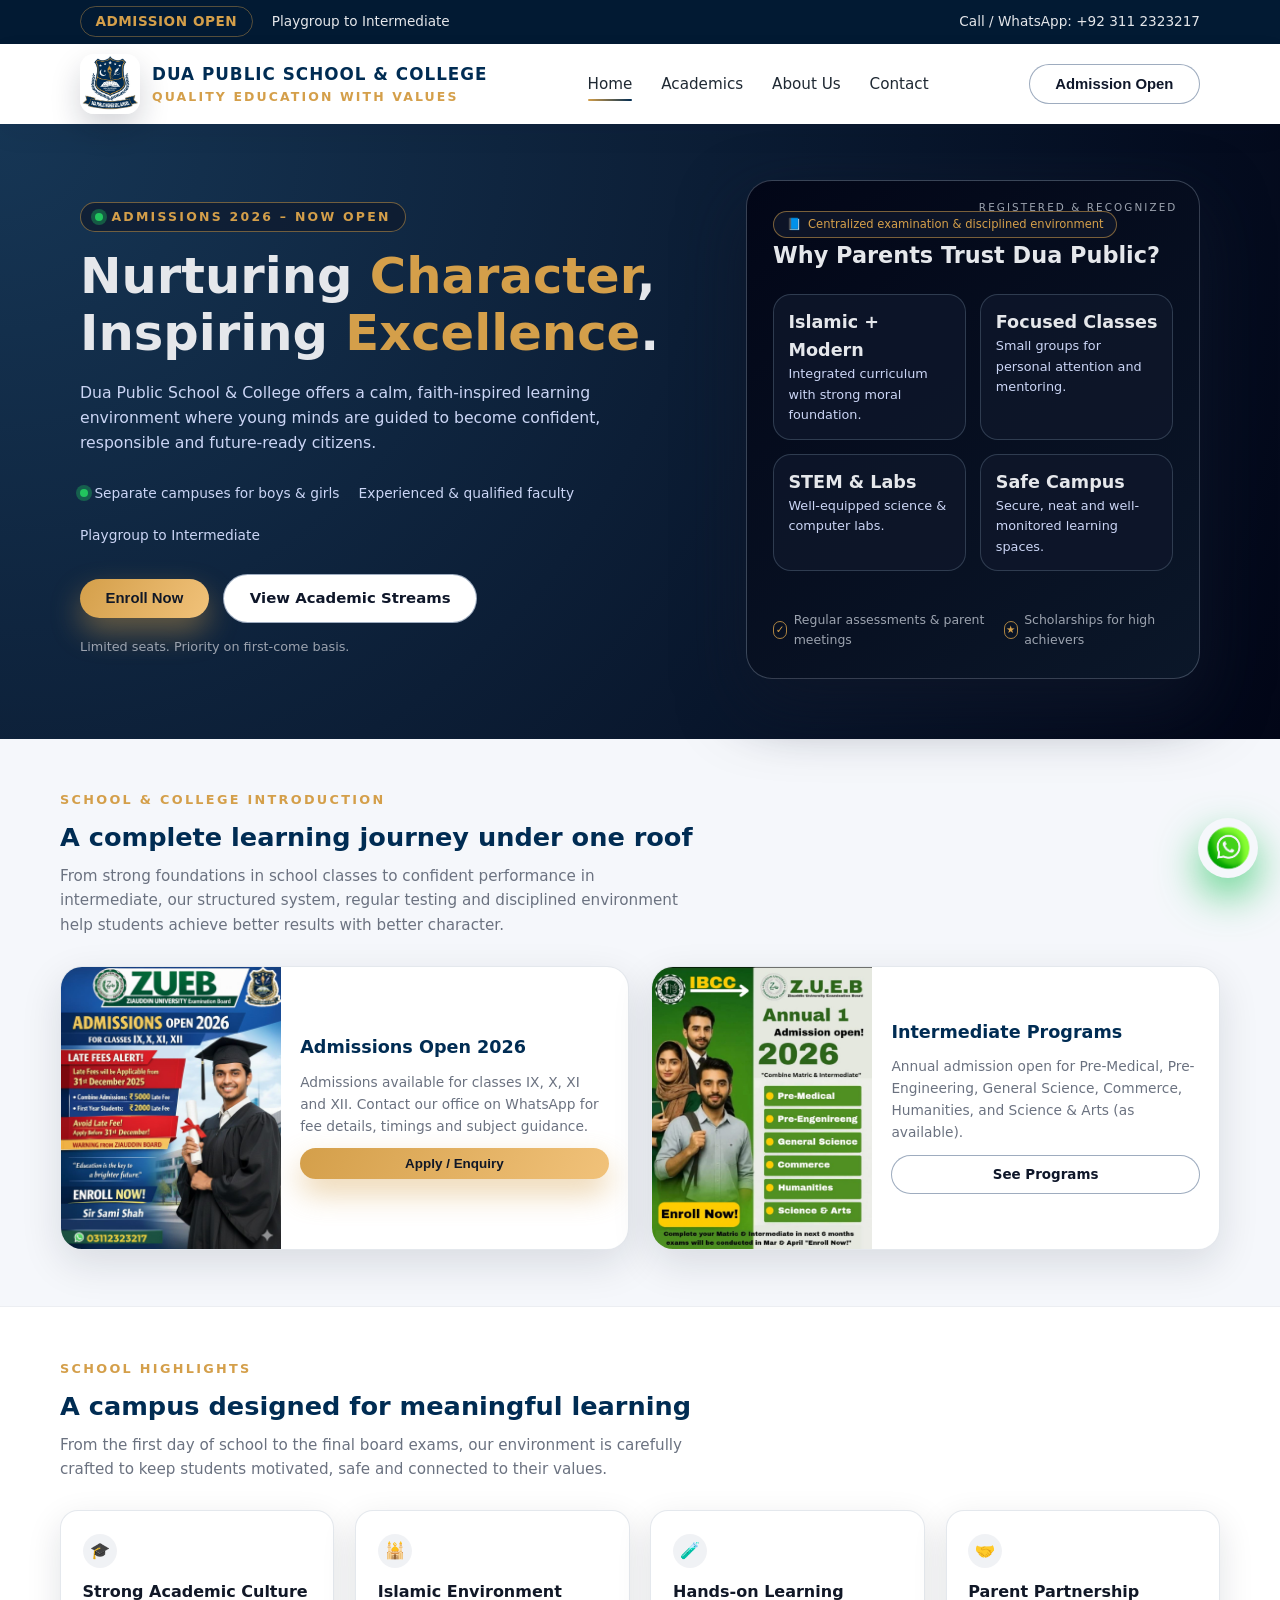
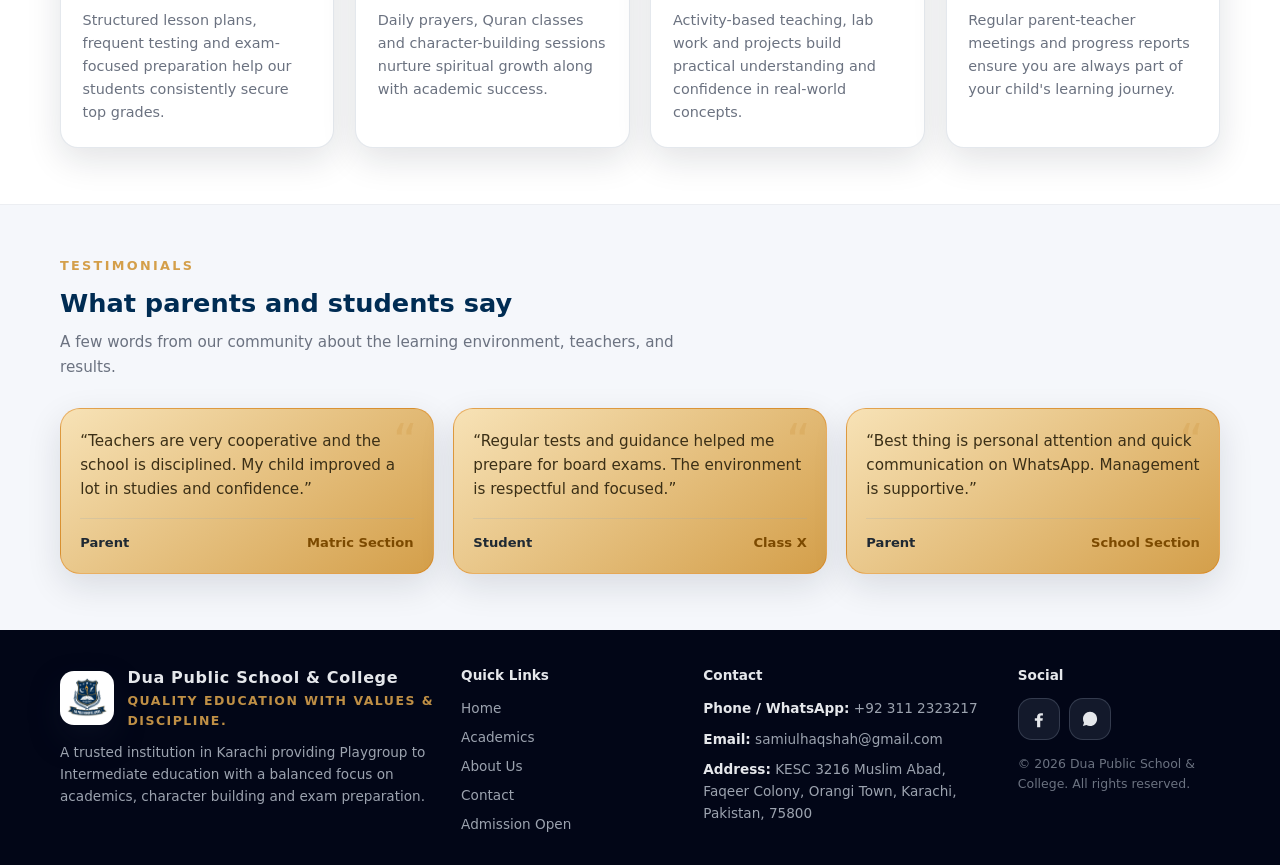
<file: index.html>
<!DOCTYPE html>
<html lang="en">
  <head>
    <meta charset="UTF-8" />
    <meta name="viewport" content="width=device-width, initial-scale=1.0" />
    <title>Dua Public School &amp; College | Home</title>
    <link rel="icon" type="image/jpeg" href="assets/logo34.jpg" />
    <link rel="stylesheet" href="styles.css" />
  </head>
  <body>
    <div class="page-wrapper">
      <header>
        <div class="top-bar">
          <div class="top-bar-inner">
            <div class="top-bar-left">
              <span class="top-pill">Admission Open</span>
              <span>Playgroup to Intermediate</span>
            </div>
            <div class="top-bar-right">
              <span>Call / WhatsApp: +92 311 2323217</span>
            </div>
          </div>
        </div>

        <nav class="navbar">
          <div class="nav-inner">
            <a href="index.html" class="brand">
              <div class="brand-logo">
                <img
                  src="assets/logo34.jpg"
                  alt="Dua Public School &amp; College Logo"
                />
              </div>
              <div class="brand-text">
                <span class="brand-title">Dua Public School &amp; College</span>
                <span class="brand-sub">Quality Education with Values</span>
              </div>
            </a>

            <div class="nav-links">
              <a href="index.html" class="active">Home</a>
              <a href="academics.html">Academics</a>
              <a href="about.html">About Us</a>
              <a href="contact.html">Contact</a>
            </div>

            <div class="nav-cta">
              <button class="btn btn-outline" data-open-admission>Admission Open</button>
              <div class="hamburger" id="nav-toggle">
                <span></span>
                <span></span>
                <span></span>
              </div>
            </div>
          </div>
        </nav>
      </header>

      <main>
        <section class="hero">
          <div class="hero-inner">
            <div>
              <div class="eyebrow-pill">
                <span class="badge-dot"></span>
                Admissions 2026 &ndash; Now Open
              </div>
              <h1 class="hero-title">
                Nurturing <span>Character</span>, Inspiring <span>Excellence</span>.
              </h1>
              <p class="hero-subtitle">
                Dua Public School &amp; College offers a calm, faith-inspired learning environment
                where young minds are guided to become confident, responsible and future-ready citizens.
              </p>
              <div class="hero-metadata">
                <span><span class="badge-dot"></span>Separate campuses for boys &amp; girls</span>
                <span>Experienced &amp; qualified faculty</span>
                <span>Playgroup to Intermediate</span>
              </div>
              <div class="hero-cta">
                <button class="btn btn-primary" data-open-admission>Enroll Now</button>
                <a class="btn btn-outline" href="academics.html">View Academic Streams</a>
                <span class="hero-note">Limited seats. Priority on first-come basis.</span>
              </div>
            </div>

            <aside class="hero-card">
              <span class="hero-card-tag">Registered &amp; Recognized</span>
              <div class="hero-card-main">
                <div>
                  <div class="hero-card-badge">
                    <span>📘</span>
                    Centralized examination &amp; disciplined environment
                  </div>
                  <h2 class="hero-card-title">Why Parents Trust Dua Public?</h2>
                </div>
                <div class="hero-card-grid">
                  <div class="pill-stat">
                    <strong>Islamic + Modern</strong>
                    Integrated curriculum with strong moral foundation.
                  </div>
                  <div class="pill-stat">
                    <strong>Focused Classes</strong>
                    Small groups for personal attention and mentoring.
                  </div>
                  <div class="pill-stat">
                    <strong>STEM &amp; Labs</strong>
                    Well-equipped science &amp; computer labs.
                  </div>
                  <div class="pill-stat">
                    <strong>Safe Campus</strong>
                    Secure, neat and well-monitored learning spaces.
                  </div>
                </div>
                <div class="hero-seal">
                  <span><span class="seal-icon">✓</span> Regular assessments &amp; parent meetings</span>
                  <span><span class="seal-icon">★</span> Scholarships for high achievers</span>
                </div>
              </div>
            </aside>
          </div>
        </section>

        <section class="section">
          <div class="section-inner">
            <div class="section-header">
              <span class="section-kicker">School &amp; College Introduction</span>
              <h2 class="section-title">A complete learning journey under one roof</h2>
              <p class="section-description">
                From strong foundations in school classes to confident performance in intermediate,
                our structured system, regular testing and disciplined environment help students
                achieve better results with better character.
              </p>
            </div>

            <div class="poster-grid">
              <article class="poster-card">
                <img src="assets/img45.jpg" alt="Admissions Open 2026 poster" />
                <div class="poster-content">
                  <h3>Admissions Open 2026</h3>
                  <p class="tagline">
                    Admissions available for classes IX, X, XI and XII. Contact our office on WhatsApp
                    for fee details, timings and subject guidance.
                  </p>
                  <button class="btn btn-primary btn-sm" data-open-admission>Apply / Enquiry</button>
                </div>
              </article>

              <article class="poster-card">
                <img src="assets/img65.jpg" alt="Intermediate admission poster" />
                <div class="poster-content">
                  <h3>Intermediate Programs</h3>
                  <p class="tagline">
                    Annual admission open for Pre-Medical, Pre-Engineering, General Science, Commerce,
                    Humanities, and Science &amp; Arts (as available).
                  </p>
                  <a class="btn btn-outline btn-sm" href="academics.html">See Programs</a>
                </div>
              </article>
            </div>
          </div>
        </section>

        <section class="section section-muted">
          <div class="section-inner">
            <div class="section-header">
              <span class="section-kicker">School Highlights</span>
              <h2 class="section-title">A campus designed for meaningful learning</h2>
              <p class="section-description">
                From the first day of school to the final board exams, our environment is carefully
                crafted to keep students motivated, safe and connected to their values.
              </p>
            </div>

            <div class="feature-grid">
              <article class="feature-card">
                <div class="feature-icon">🎓</div>
                <h3 class="feature-title">Strong Academic Culture</h3>
                <p class="feature-text">
                  Structured lesson plans, frequent testing and exam-focused preparation help our
                  students consistently secure top grades.
                </p>
              </article>
              <article class="feature-card">
                <div class="feature-icon">🕌</div>
                <h3 class="feature-title">Islamic Environment</h3>
                <p class="feature-text">
                  Daily prayers, Quran classes and character-building sessions nurture spiritual
                  growth along with academic success.
                </p>
              </article>
              <article class="feature-card">
                <div class="feature-icon">🧪</div>
                <h3 class="feature-title">Hands-on Learning</h3>
                <p class="feature-text">
                  Activity-based teaching, lab work and projects build practical understanding and
                  confidence in real-world concepts.
                </p>
              </article>
              <article class="feature-card">
                <div class="feature-icon">🤝</div>
                <h3 class="feature-title">Parent Partnership</h3>
                <p class="feature-text">
                  Regular parent-teacher meetings and progress reports ensure you are always part of
                  your child&apos;s learning journey.
                </p>
              </article>
            </div>
          </div>
        </section>

        <section class="section">
          <div class="section-inner">
            <div class="section-header">
              <span class="section-kicker">Testimonials</span>
              <h2 class="section-title">What parents and students say</h2>
              <p class="section-description">
                A few words from our community about the learning environment, teachers, and results.
              </p>
            </div>

            <div class="testimonial-grid">
              <article class="testimonial-card">
                <p class="testimonial-text">
                  “Teachers are very cooperative and the school is disciplined. My child improved a
                  lot in studies and confidence.”
                </p>
                <div class="testimonial-meta">
                  <span class="testimonial-name">Parent</span>
                  <span class="testimonial-role">Matric Section</span>
                </div>
              </article>
              <article class="testimonial-card">
                <p class="testimonial-text">
                  “Regular tests and guidance helped me prepare for board exams. The environment is
                  respectful and focused.”
                </p>
                <div class="testimonial-meta">
                  <span class="testimonial-name">Student</span>
                  <span class="testimonial-role">Class X</span>
                </div>
              </article>
              <article class="testimonial-card">
                <p class="testimonial-text">
                  “Best thing is personal attention and quick communication on WhatsApp. Management is
                  supportive.”
                </p>
                <div class="testimonial-meta">
                  <span class="testimonial-name">Parent</span>
                  <span class="testimonial-role">School Section</span>
                </div>
              </article>
            </div>
          </div>
        </section>
      </main>

      <footer class="footer">
        <div class="footer-inner footer-grid">
          <div class="footer-brand">
            <div class="footer-brand-row">
              <img class="footer-logo" src="assets/logo34.jpg" alt="Dua Public School &amp; College" />
              <div>
                <div class="footer-title">Dua Public School &amp; College</div>
                <div class="footer-tagline">Quality education with values &amp; discipline.</div>
              </div>
            </div>
            <p class="footer-desc">
              A trusted institution in Karachi providing Playgroup to Intermediate education with a
              balanced focus on academics, character building and exam preparation.
            </p>
          </div>

          <div class="footer-col">
            <div class="footer-col-title">Quick Links</div>
            <div class="footer-links">
              <a href="index.html">Home</a>
              <a href="academics.html">Academics</a>
              <a href="about.html">About Us</a>
              <a href="contact.html">Contact</a>
              <a href="#" data-open-admission>Admission Open</a>
            </div>
          </div>

          <div class="footer-col">
            <div class="footer-col-title">Contact</div>
            <div class="footer-contact">
              <div><strong>Phone / WhatsApp:</strong> +92 311 2323217</div>
              <div><strong>Email:</strong> samiulhaqshah@gmail.com</div>
              <div>
                <strong>Address:</strong> KESC 3216 Muslim Abad, Faqeer Colony, Orangi Town, Karachi,
                Pakistan, 75800
              </div>
            </div>
          </div>

          <div class="footer-col">
            <div class="footer-col-title">Social</div>
            <div class="social-row">
              <a
                class="social-icon"
                href="https://www.facebook.com/profile.php?id=61580613090994"
                target="_blank"
                rel="noopener noreferrer"
                aria-label="Facebook"
              >
                <svg viewBox="0 0 24 24" aria-hidden="true">
                  <path
                    d="M13.5 22v-8h2.7l.4-3H13.5V9.2c0-.9.2-1.5 1.5-1.5H16.7V5.1c-.3 0-1.3-.1-2.6-.1-2.6 0-4.4 1.6-4.4 4.6V11H7v3h2.7v8h3.8Z"
                  />
                </svg>
              </a>
              <button class="social-icon" type="button" id="footer-whatsapp" aria-label="WhatsApp">
                <svg viewBox="0 0 24 24" aria-hidden="true">
                  <path
                    d="M20.5 11.9c0 4.7-3.8 8.5-8.5 8.5-1.5 0-3-.4-4.3-1.1L3.5 20.5l1.3-4.1c-.8-1.3-1.2-2.8-1.2-4.4C3.6 7.2 7.4 3.4 12 3.4c4.7 0 8.5 3.8 8.5 8.5Zm-4.9 4.2c-.2.5-1.2 1-1.7 1.1-.5.1-1.1.1-1.8-.1-.4-.1-.9-.3-1.5-.6-2.7-1.2-4.4-4.1-4.5-4.3-.1-.2-1.1-1.5-1.1-2.9 0-1.4.7-2.1 1-2.4.2-.3.5-.3.7-.3h.5c.2 0 .4-.1.6.4.2.5.7 1.8.7 1.9.1.1.1.3 0 .5-.1.2-.2.3-.3.5-.2.2-.3.3-.5.5-.1.1-.3.3-.1.6.2.3.8 1.3 1.8 2.1 1.2 1 2.2 1.3 2.5 1.5.3.1.5.1.7-.1.2-.2.8-.9 1-1.2.2-.3.4-.2.6-.1.2.1 1.4.7 1.6.8.2.1.4.2.4.4 0 .2 0 .6-.2 1Z"
                  />
                </svg>
              </button>
            </div>
            <div class="footer-small">
              © <span id="year"></span> Dua Public School &amp; College. All rights reserved.
            </div>
          </div>
        </div>
      </footer>

      <div class="whatsapp-float">
        <button class="whatsapp-btn" id="whatsapp-float-btn" aria-label="Chat on WhatsApp">
          <img src="assets/walogo1.png" alt="WhatsApp chat" />
        </button>
      </div>

      <div class="modal-backdrop" id="admission-modal" aria-hidden="true">
        <div class="modal" role="dialog" aria-modal="true">
          <div class="modal-header">
            <div>
              <h2 class="modal-title">Admission Form</h2>
              <p class="modal-sub">
                Share your details and our admission team will reach out to you on WhatsApp.
              </p>
            </div>
            <button class="modal-close" type="button" data-close-admission aria-label="Close form">
              ×
            </button>
          </div>
          <div class="modal-body">
            <form id="admission-form">
              <div class="form-grid">
                <div class="form-row">
                  <label for="studentName">Student Name</label>
                  <input type="text" id="studentName" name="studentName" required />
                </div>
                <div class="form-row">
                  <label for="fatherName">Father / Guardian Name</label>
                  <input type="text" id="fatherName" name="fatherName" required />
                </div>
                <div class="form-row">
                  <label for="classLevel">Applying For</label>
                  <select id="classLevel" name="classLevel" required>
                    <option value="">Select class / grade</option>
                    <option>Playgroup / Montessori</option>
                    <option>Primary (I &ndash; V)</option>
                    <option>Middle (VI &ndash; VIII)</option>
                    <option>Matric (IX &ndash; X)</option>
                    <option>Intermediate &ndash; F.Sc (Pre-Medical)</option>
                    <option>Intermediate &ndash; F.Sc (Pre-Engineering)</option>
                    <option>Intermediate &ndash; ICS</option>
                    <option>Intermediate &ndash; I.Com</option>
                  </select>
                </div>
                <div class="form-row">
                  <label for="phone">Contact Number (WhatsApp)</label>
                  <input type="tel" id="phone" name="phone" required />
                </div>
                <div class="form-row">
                  <label for="email">Email (optional)</label>
                  <input type="email" id="email" name="email" />
                </div>
                <div class="form-row">
                  <label for="previousSchool">Previous School / College</label>
                  <input type="text" id="previousSchool" name="previousSchool" />
                </div>
                <div class="form-row full">
                  <label for="message">Additional Details</label>
                  <textarea
                    id="message"
                    name="message"
                    placeholder="Mention previous results, board, or any specific questions you have."
                  ></textarea>
                  <p class="helper-text">
                    On submit, your details are shared to our official WhatsApp number
                    (+92&nbsp;311&nbsp;2323217) for quick follow up.
                  </p>
                </div>
              </div>
              <div class="modal-footer">
                <div class="status-pill">
                  <span class="status-dot"></span>
                  Secure WhatsApp enquiry &mdash; no fee to submit.
                </div>
                <button class="btn btn-primary btn-sm" type="submit">Submit via WhatsApp</button>
              </div>
            </form>
          </div>
        </div>
      </div>
    </div>

    <script>
      document.getElementById("year").textContent = new Date().getFullYear();
    </script>
    <script src="script.js"></script>
  </body>
</html>
</file>
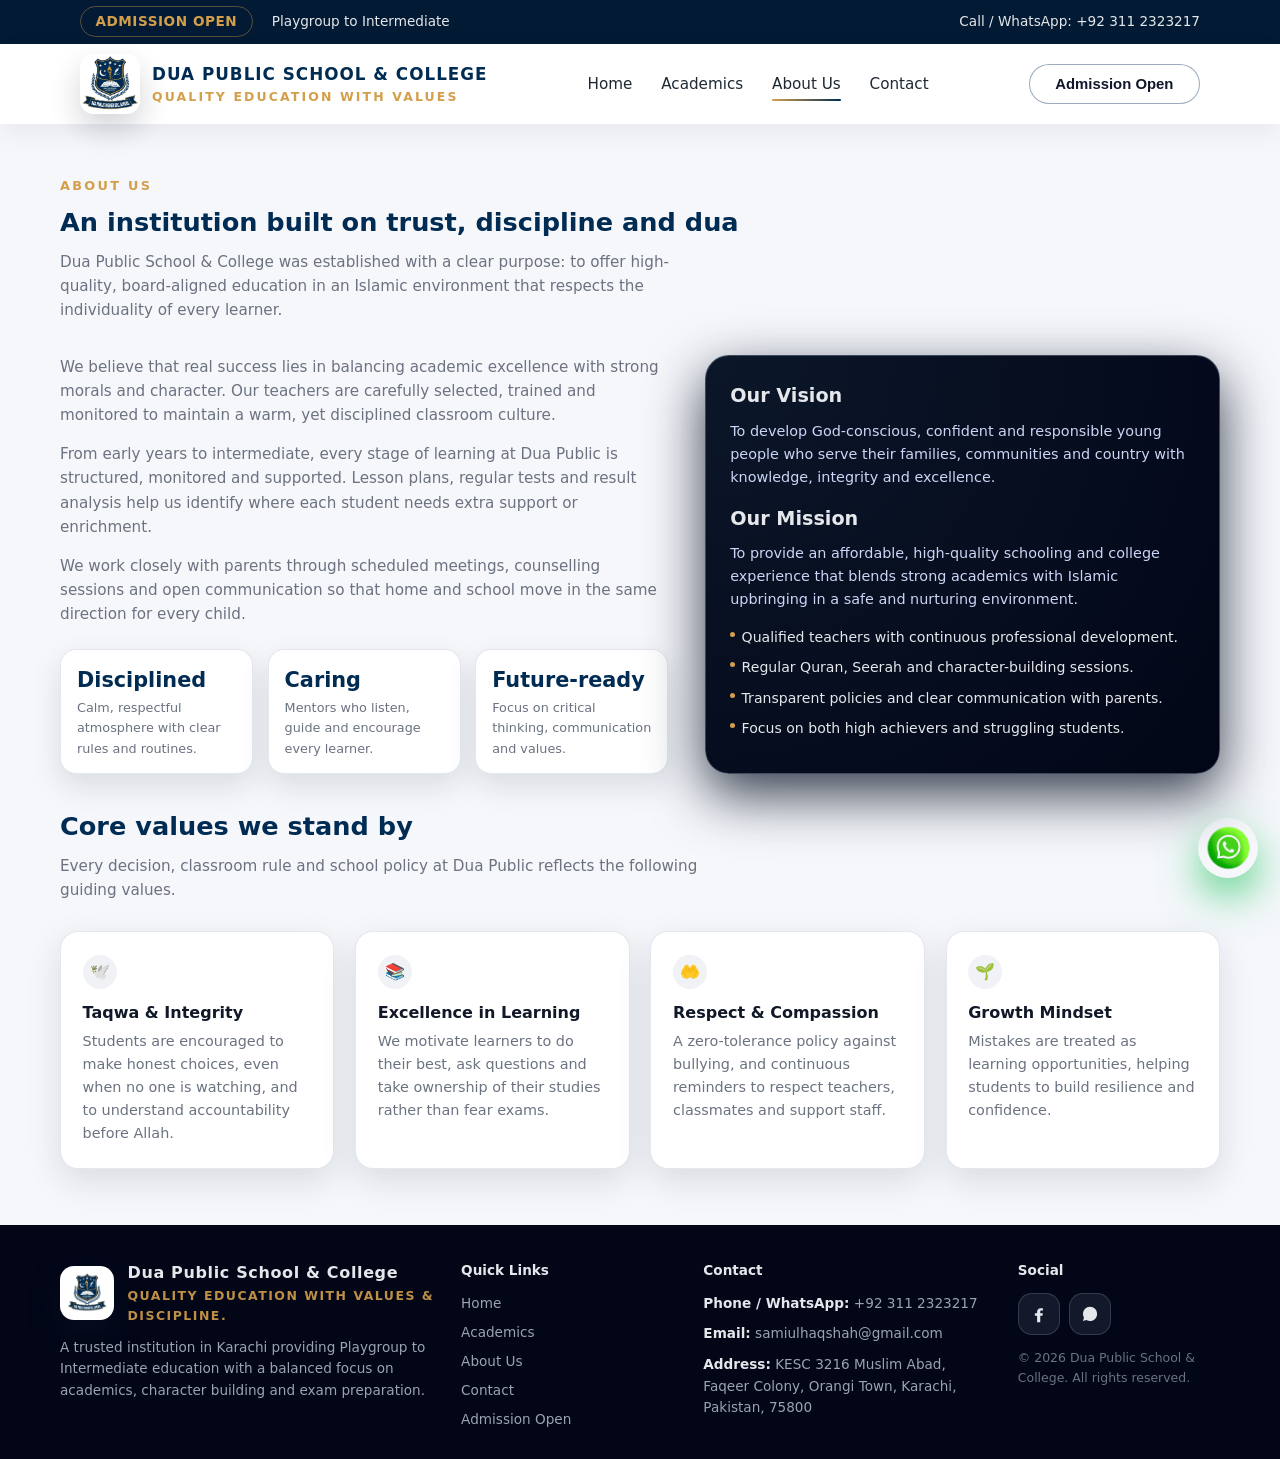
<file: about.html>
<!DOCTYPE html>
<html lang="en">
  <head>
    <meta charset="UTF-8" />
    <meta name="viewport" content="width=device-width, initial-scale=1.0" />
    <title>Dua Public School &amp; College | About Us</title>
    <link rel="icon" type="image/jpeg" href="assets/logo34.jpg" />
    <link rel="stylesheet" href="styles.css" />
  </head>
  <body>
    <div class="page-wrapper">
      <header>
        <div class="top-bar">
          <div class="top-bar-inner">
            <div class="top-bar-left">
              <span class="top-pill">Admission Open</span>
              <span>Playgroup to Intermediate</span>
            </div>
            <div class="top-bar-right">
              <span>Call / WhatsApp: +92 311 2323217</span>
            </div>
          </div>
        </div>

        <nav class="navbar">
          <div class="nav-inner">
            <a href="index.html" class="brand">
              <div class="brand-logo">
                <img
                  src="assets/logo34.jpg"
                  alt="Dua Public School &amp; College Logo"
                />
              </div>
              <div class="brand-text">
                <span class="brand-title">Dua Public School &amp; College</span>
                <span class="brand-sub">Quality Education with Values</span>
              </div>
            </a>

            <div class="nav-links">
              <a href="index.html">Home</a>
              <a href="academics.html">Academics</a>
              <a href="about.html" class="active">About Us</a>
              <a href="contact.html">Contact</a>
            </div>

            <div class="nav-cta">
              <button class="btn btn-outline" data-open-admission>Admission Open</button>
              <div class="hamburger" id="nav-toggle">
                <span></span>
                <span></span>
                <span></span>
              </div>
            </div>
          </div>
        </nav>
      </header>

      <main>
        <section class="section">
          <div class="section-inner">
            <div class="section-header">
              <span class="section-kicker">About Us</span>
              <h1 class="section-title">An institution built on trust, discipline and dua</h1>
              <p class="section-description">
                Dua Public School &amp; College was established with a clear purpose: to offer
                high-quality, board-aligned education in an Islamic environment that respects the
                individuality of every learner.
              </p>
            </div>

            <div class="two-column mt-lg">
              <div>
                <div class="prose">
                  <p>
                    We believe that real success lies in balancing academic excellence with strong
                    morals and character. Our teachers are carefully selected, trained and monitored
                    to maintain a warm, yet disciplined classroom culture.
                  </p>
                  <p>
                    From early years to intermediate, every stage of learning at Dua Public is
                    structured, monitored and supported. Lesson plans, regular tests and result
                    analysis help us identify where each student needs extra support or enrichment.
                  </p>
                  <p>
                    We work closely with parents through scheduled meetings, counselling sessions and
                    open communication so that home and school move in the same direction for every
                    child.
                  </p>
                </div>

                <div class="stat-row">
                  <div class="mini-stat">
                    <strong>Disciplined</strong>
                    Calm, respectful atmosphere with clear rules and routines.
                  </div>
                  <div class="mini-stat">
                    <strong>Caring</strong>
                    Mentors who listen, guide and encourage every learner.
                  </div>
                  <div class="mini-stat">
                    <strong>Future-ready</strong>
                    Focus on critical thinking, communication and values.
                  </div>
                </div>
              </div>

              <aside class="about-card">
                <h3>Our Vision</h3>
                <p>
                  To develop God-conscious, confident and responsible young people who serve their
                  families, communities and country with knowledge, integrity and excellence.
                </p>
                <h3>Our Mission</h3>
                <p>
                  To provide an affordable, high-quality schooling and college experience that blends
                  strong academics with Islamic upbringing in a safe and nurturing environment.
                </p>
                <ul class="about-points">
                  <li>
                    <span class="about-bullet"></span>
                    <span>Qualified teachers with continuous professional development.</span>
                  </li>
                  <li>
                    <span class="about-bullet"></span>
                    <span>Regular Quran, Seerah and character-building sessions.</span>
                  </li>
                  <li>
                    <span class="about-bullet"></span>
                    <span>Transparent policies and clear communication with parents.</span>
                  </li>
                  <li>
                    <span class="about-bullet"></span>
                    <span>Focus on both high achievers and struggling students.</span>
                  </li>
                </ul>
              </aside>
            </div>

            <div class="section-header mt-lg">
              <h2 class="section-title">Core values we stand by</h2>
              <p class="section-description">
                Every decision, classroom rule and school policy at Dua Public reflects the following
                guiding values.
              </p>
            </div>

            <div class="feature-grid">
              <article class="feature-card">
                <div class="feature-icon">🕊️</div>
                <h3 class="feature-title">Taqwa &amp; Integrity</h3>
                <p class="feature-text">
                  Students are encouraged to make honest choices, even when no one is watching, and to
                  understand accountability before Allah.
                </p>
              </article>
              <article class="feature-card">
                <div class="feature-icon">📚</div>
                <h3 class="feature-title">Excellence in Learning</h3>
                <p class="feature-text">
                  We motivate learners to do their best, ask questions and take ownership of their
                  studies rather than fear exams.
                </p>
              </article>
              <article class="feature-card">
                <div class="feature-icon">🤲</div>
                <h3 class="feature-title">Respect &amp; Compassion</h3>
                <p class="feature-text">
                  A zero-tolerance policy against bullying, and continuous reminders to respect
                  teachers, classmates and support staff.
                </p>
              </article>
              <article class="feature-card">
                <div class="feature-icon">🌱</div>
                <h3 class="feature-title">Growth Mindset</h3>
                <p class="feature-text">
                  Mistakes are treated as learning opportunities, helping students to build resilience
                  and confidence.
                </p>
              </article>
            </div>
          </div>
        </section>
      </main>

      <footer class="footer">
        <div class="footer-inner footer-grid">
          <div class="footer-brand">
            <div class="footer-brand-row">
              <img class="footer-logo" src="assets/logo34.jpg" alt="Dua Public School &amp; College" />
              <div>
                <div class="footer-title">Dua Public School &amp; College</div>
                <div class="footer-tagline">Quality education with values &amp; discipline.</div>
              </div>
            </div>
            <p class="footer-desc">
              A trusted institution in Karachi providing Playgroup to Intermediate education with a
              balanced focus on academics, character building and exam preparation.
            </p>
          </div>

          <div class="footer-col">
            <div class="footer-col-title">Quick Links</div>
            <div class="footer-links">
              <a href="index.html">Home</a>
              <a href="academics.html">Academics</a>
              <a href="about.html">About Us</a>
              <a href="contact.html">Contact</a>
              <a href="#" data-open-admission>Admission Open</a>
            </div>
          </div>

          <div class="footer-col">
            <div class="footer-col-title">Contact</div>
            <div class="footer-contact">
              <div><strong>Phone / WhatsApp:</strong> +92 311 2323217</div>
              <div><strong>Email:</strong> samiulhaqshah@gmail.com</div>
              <div>
                <strong>Address:</strong> KESC 3216 Muslim Abad, Faqeer Colony, Orangi Town, Karachi,
                Pakistan, 75800
              </div>
            </div>
          </div>

          <div class="footer-col">
            <div class="footer-col-title">Social</div>
            <div class="social-row">
              <a
                class="social-icon"
                href="https://www.facebook.com/profile.php?id=61580613090994"
                target="_blank"
                rel="noopener noreferrer"
                aria-label="Facebook"
              >
                <svg viewBox="0 0 24 24" aria-hidden="true">
                  <path
                    d="M13.5 22v-8h2.7l.4-3H13.5V9.2c0-.9.2-1.5 1.5-1.5H16.7V5.1c-.3 0-1.3-.1-2.6-.1-2.6 0-4.4 1.6-4.4 4.6V11H7v3h2.7v8h3.8Z"
                  />
                </svg>
              </a>
              <button class="social-icon" type="button" id="footer-whatsapp" aria-label="WhatsApp">
                <svg viewBox="0 0 24 24" aria-hidden="true">
                  <path
                    d="M20.5 11.9c0 4.7-3.8 8.5-8.5 8.5-1.5 0-3-.4-4.3-1.1L3.5 20.5l1.3-4.1c-.8-1.3-1.2-2.8-1.2-4.4C3.6 7.2 7.4 3.4 12 3.4c4.7 0 8.5 3.8 8.5 8.5Zm-4.9 4.2c-.2.5-1.2 1-1.7 1.1-.5.1-1.1.1-1.8-.1-.4-.1-.9-.3-1.5-.6-2.7-1.2-4.4-4.1-4.5-4.3-.1-.2-1.1-1.5-1.1-2.9 0-1.4.7-2.1 1-2.4.2-.3.5-.3.7-.3h.5c.2 0 .4-.1.6.4.2.5.7 1.8.7 1.9.1.1.1.3 0 .5-.1.2-.2.3-.3.5-.2.2-.3.3-.5.5-.1.1-.3.3-.1.6.2.3.8 1.3 1.8 2.1 1.2 1 2.2 1.3 2.5 1.5.3.1.5.1.7-.1.2-.2.8-.9 1-1.2.2-.3.4-.2.6-.1.2.1 1.4.7 1.6.8.2.1.4.2.4.4 0 .2 0 .6-.2 1Z"
                  />
                </svg>
              </button>
            </div>
            <div class="footer-small">
              © <span id="year"></span> Dua Public School &amp; College. All rights reserved.
            </div>
          </div>
        </div>
      </footer>

      <div class="whatsapp-float">
        <button class="whatsapp-btn" id="whatsapp-float-btn" aria-label="Chat on WhatsApp">
          <img src="assets/walogo1.png" alt="WhatsApp chat" />
        </button>
      </div>

      <div class="modal-backdrop" id="admission-modal" aria-hidden="true">
        <div class="modal" role="dialog" aria-modal="true">
          <div class="modal-header">
            <div>
              <h2 class="modal-title">Admission Form</h2>
              <p class="modal-sub">
                Share your details and our admission team will reach out to you on WhatsApp.
              </p>
            </div>
            <button class="modal-close" type="button" data-close-admission aria-label="Close form">
              ×
            </button>
          </div>
          <div class="modal-body">
            <form id="admission-form">
              <div class="form-grid">
                <div class="form-row">
                  <label for="studentName">Student Name</label>
                  <input type="text" id="studentName" name="studentName" required />
                </div>
                <div class="form-row">
                  <label for="fatherName">Father / Guardian Name</label>
                  <input type="text" id="fatherName" name="fatherName" required />
                </div>
                <div class="form-row">
                  <label for="classLevel">Applying For</label>
                  <select id="classLevel" name="classLevel" required>
                    <option value="">Select class / grade</option>
                    <option>Playgroup / Montessori</option>
                    <option>Primary (I &ndash; V)</option>
                    <option>Middle (VI &ndash; VIII)</option>
                    <option>Matric (IX &ndash; X)</option>
                    <option>Intermediate &ndash; F.Sc (Pre-Medical)</option>
                    <option>Intermediate &ndash; F.Sc (Pre-Engineering)</option>
                    <option>Intermediate &ndash; ICS</option>
                    <option>Intermediate &ndash; I.Com</option>
                  </select>
                </div>
                <div class="form-row">
                  <label for="phone">Contact Number (WhatsApp)</label>
                  <input type="tel" id="phone" name="phone" required />
                </div>
                <div class="form-row">
                  <label for="email">Email (optional)</label>
                  <input type="email" id="email" name="email" />
                </div>
                <div class="form-row">
                  <label for="previousSchool">Previous School / College</label>
                  <input type="text" id="previousSchool" name="previousSchool" />
                </div>
                <div class="form-row full">
                  <label for="message">Additional Details</label>
                  <textarea
                    id="message"
                    name="message"
                    placeholder="Mention previous results, board, or any specific questions you have."
                  ></textarea>
                  <p class="helper-text">
                    On submit, your details are shared to our official WhatsApp number
                    (+92&nbsp;311&nbsp;2323217) for quick follow up.
                  </p>
                </div>
              </div>
              <div class="modal-footer">
                <div class="status-pill">
                  <span class="status-dot"></span>
                  Secure WhatsApp enquiry &mdash; no fee to submit.
                </div>
                <button class="btn btn-primary btn-sm" type="submit">Submit via WhatsApp</button>
              </div>
            </form>
          </div>
        </div>
      </div>
    </div>

    <script>
      document.getElementById("year").textContent = new Date().getFullYear();
    </script>
    <script src="script.js"></script>
  </body>
</html>
</file>
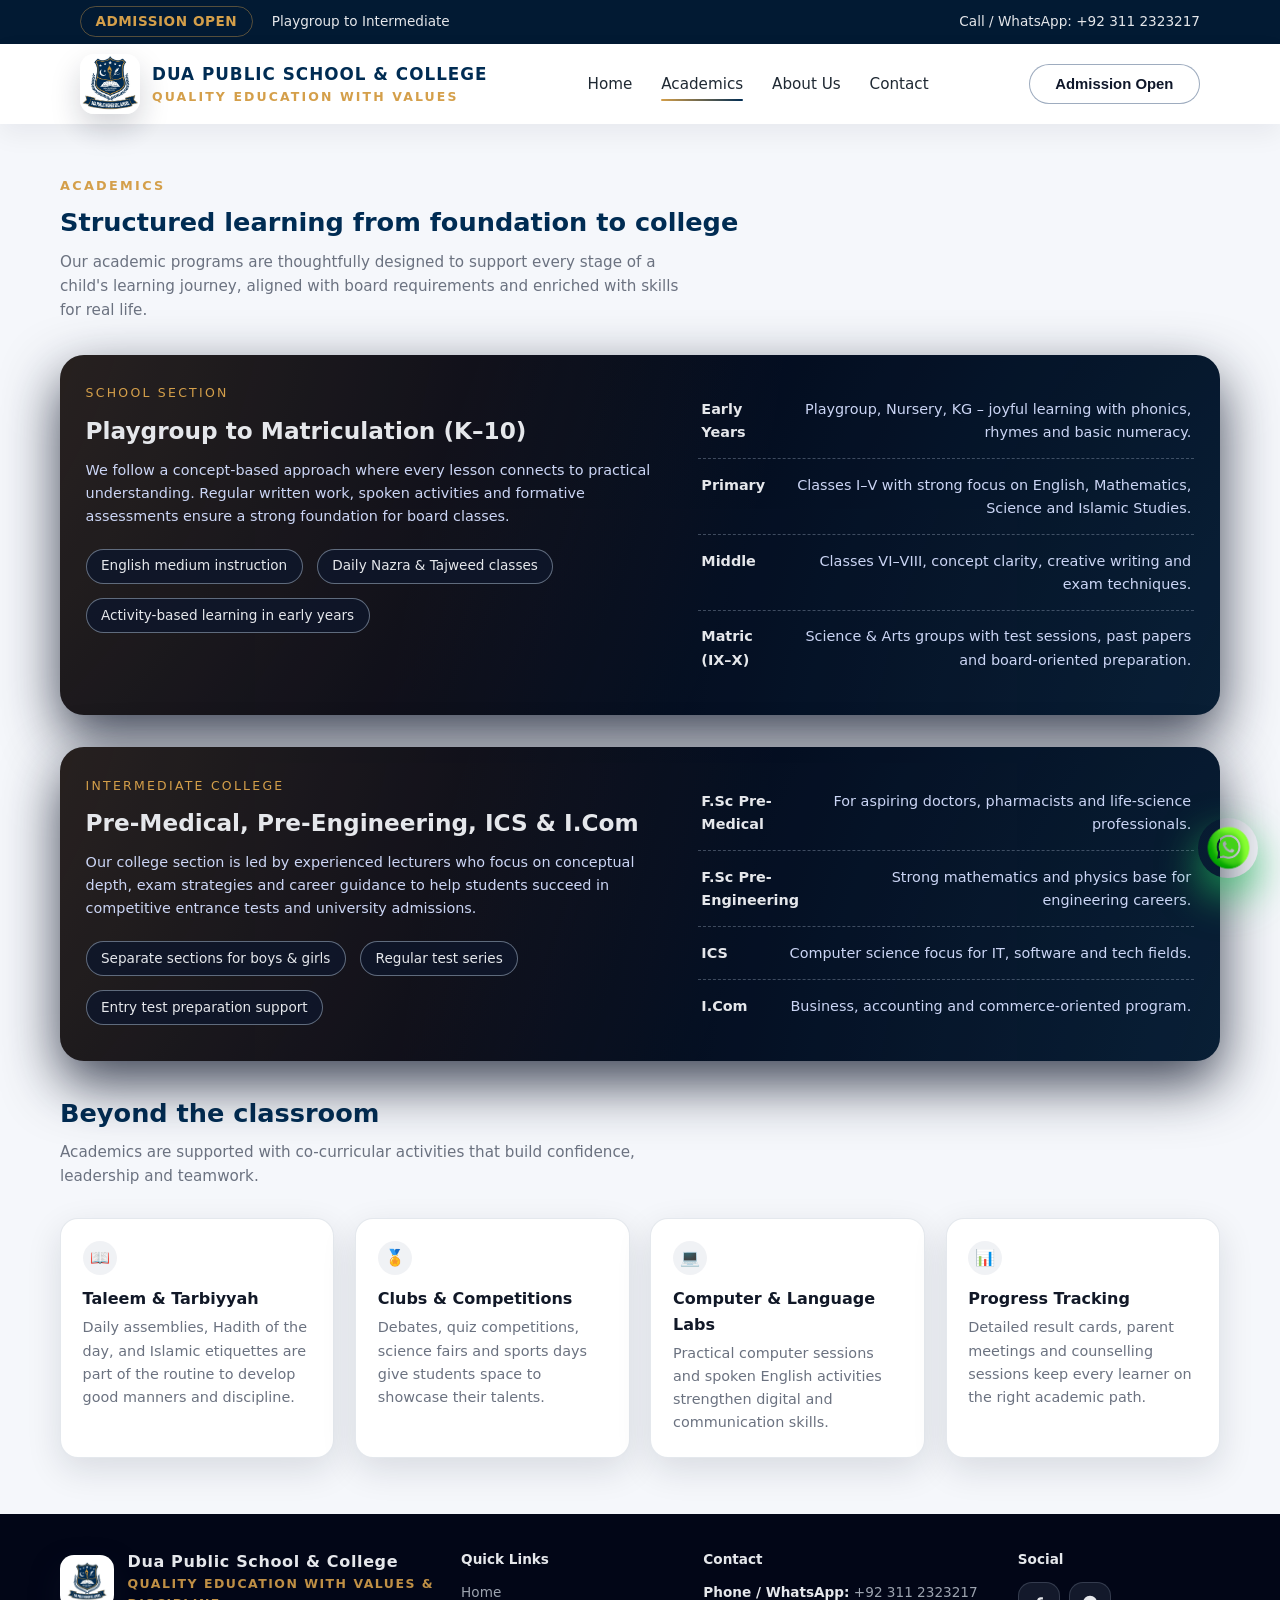
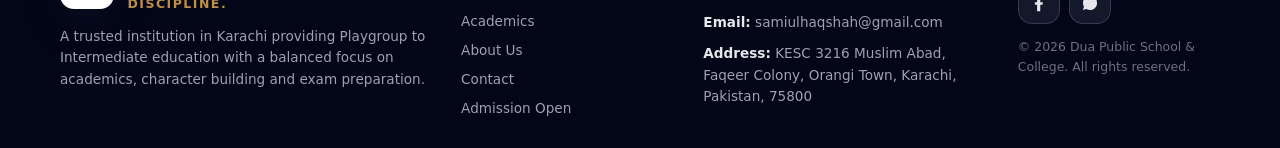
<file: academics.html>
<!DOCTYPE html>
<html lang="en">
  <head>
    <meta charset="UTF-8" />
    <meta name="viewport" content="width=device-width, initial-scale=1.0" />
    <title>Dua Public School &amp; College | Academics</title>
    <link rel="icon" type="image/jpeg" href="assets/logo34.jpg" />
    <link rel="stylesheet" href="styles.css" />
  </head>
  <body>
    <div class="page-wrapper">
      <header>
        <div class="top-bar">
          <div class="top-bar-inner">
            <div class="top-bar-left">
              <span class="top-pill">Admission Open</span>
              <span>Playgroup to Intermediate</span>
            </div>
            <div class="top-bar-right">
              <span>Call / WhatsApp: +92 311 2323217</span>
            </div>
          </div>
        </div>

        <nav class="navbar">
          <div class="nav-inner">
            <a href="index.html" class="brand">
              <div class="brand-logo">
                <img
                  src="assets/logo34.jpg"
                  alt="Dua Public School &amp; College Logo"
                />
              </div>
              <div class="brand-text">
                <span class="brand-title">Dua Public School &amp; College</span>
                <span class="brand-sub">Quality Education with Values</span>
              </div>
            </a>

            <div class="nav-links">
              <a href="index.html">Home</a>
              <a href="academics.html" class="active">Academics</a>
              <a href="about.html">About Us</a>
              <a href="contact.html">Contact</a>
            </div>

            <div class="nav-cta">
              <button class="btn btn-outline" data-open-admission>Admission Open</button>
              <div class="hamburger" id="nav-toggle">
                <span></span>
                <span></span>
                <span></span>
              </div>
            </div>
          </div>
        </nav>
      </header>

      <main>
        <section class="section">
          <div class="section-inner">
            <div class="section-header">
              <span class="section-kicker">Academics</span>
              <h1 class="section-title">Structured learning from foundation to college</h1>
              <p class="section-description">
                Our academic programs are thoughtfully designed to support every stage of a child&apos;s
                learning journey, aligned with board requirements and enriched with skills for real
                life.
              </p>
            </div>

            <div class="striped-card mt-lg">
              <div class="striped-card-inner">
                <div>
                  <div class="striped-pill">School Section</div>
                  <h2 class="striped-title">Playgroup to Matriculation (K&ndash;10)</h2>
                  <p class="striped-text">
                    We follow a concept-based approach where every lesson connects to practical
                    understanding. Regular written work, spoken activities and formative assessments
                    ensure a strong foundation for board classes.
                  </p>
                  <div class="striped-meta">
                    <span class="striped-badge">English medium instruction</span>
                    <span class="striped-badge">Daily Nazra &amp; Tajweed classes</span>
                    <span class="striped-badge">Activity-based learning in early years</span>
                  </div>
                </div>
                <div>
                  <ul class="academic-list">
                    <li class="academic-item">
                      <span class="academic-label">Early Years</span>
                      <span class="academic-detail">Playgroup, Nursery, KG &ndash; joyful learning with phonics, rhymes and basic numeracy.</span>
                    </li>
                    <li class="academic-item">
                      <span class="academic-label">Primary</span>
                      <span class="academic-detail">Classes I&ndash;V with strong focus on English, Mathematics, Science and Islamic Studies.</span>
                    </li>
                    <li class="academic-item">
                      <span class="academic-label">Middle</span>
                      <span class="academic-detail">Classes VI&ndash;VIII, concept clarity, creative writing and exam techniques.</span>
                    </li>
                    <li class="academic-item">
                      <span class="academic-label">Matric (IX&ndash;X)</span>
                      <span class="academic-detail">Science &amp; Arts groups with test sessions, past papers and board-oriented preparation.</span>
                    </li>
                  </ul>
                </div>
              </div>
            </div>

            <div class="striped-card mt-lg">
              <div class="striped-card-inner">
                <div>
                  <div class="striped-pill">Intermediate College</div>
                  <h2 class="striped-title">Pre-Medical, Pre-Engineering, ICS &amp; I.Com</h2>
                  <p class="striped-text">
                    Our college section is led by experienced lecturers who focus on conceptual depth,
                    exam strategies and career guidance to help students succeed in competitive
                    entrance tests and university admissions.
                  </p>
                  <div class="striped-meta">
                    <span class="striped-badge">Separate sections for boys &amp; girls</span>
                    <span class="striped-badge">Regular test series</span>
                    <span class="striped-badge">Entry test preparation support</span>
                  </div>
                </div>
                <div>
                  <ul class="academic-list">
                    <li class="academic-item">
                      <span class="academic-label">F.Sc Pre-Medical</span>
                      <span class="academic-detail">For aspiring doctors, pharmacists and life-science professionals.</span>
                    </li>
                    <li class="academic-item">
                      <span class="academic-label">F.Sc Pre-Engineering</span>
                      <span class="academic-detail">Strong mathematics and physics base for engineering careers.</span>
                    </li>
                    <li class="academic-item">
                      <span class="academic-label">ICS</span>
                      <span class="academic-detail">Computer science focus for IT, software and tech fields.</span>
                    </li>
                    <li class="academic-item">
                      <span class="academic-label">I.Com</span>
                      <span class="academic-detail">Business, accounting and commerce-oriented program.</span>
                    </li>
                  </ul>
                </div>
              </div>
            </div>

            <div class="section-header mt-lg">
              <h2 class="section-title">Beyond the classroom</h2>
              <p class="section-description">
                Academics are supported with co-curricular activities that build confidence,
                leadership and teamwork.
              </p>
            </div>

            <div class="feature-grid">
              <article class="feature-card">
                <div class="feature-icon">📖</div>
                <h3 class="feature-title">Taleem &amp; Tarbiyyah</h3>
                <p class="feature-text">
                  Daily assemblies, Hadith of the day, and Islamic etiquettes are part of the routine
                  to develop good manners and discipline.
                </p>
              </article>
              <article class="feature-card">
                <div class="feature-icon">🏅</div>
                <h3 class="feature-title">Clubs &amp; Competitions</h3>
                <p class="feature-text">
                  Debates, quiz competitions, science fairs and sports days give students space to
                  showcase their talents.
                </p>
              </article>
              <article class="feature-card">
                <div class="feature-icon">💻</div>
                <h3 class="feature-title">Computer &amp; Language Labs</h3>
                <p class="feature-text">
                  Practical computer sessions and spoken English activities strengthen digital and
                  communication skills.
                </p>
              </article>
              <article class="feature-card">
                <div class="feature-icon">📊</div>
                <h3 class="feature-title">Progress Tracking</h3>
                <p class="feature-text">
                  Detailed result cards, parent meetings and counselling sessions keep every learner on
                  the right academic path.
                </p>
              </article>
            </div>
          </div>
        </section>
      </main>

      <footer class="footer">
        <div class="footer-inner footer-grid">
          <div class="footer-brand">
            <div class="footer-brand-row">
              <img class="footer-logo" src="assets/logo34.jpg" alt="Dua Public School &amp; College" />
              <div>
                <div class="footer-title">Dua Public School &amp; College</div>
                <div class="footer-tagline">Quality education with values &amp; discipline.</div>
              </div>
            </div>
            <p class="footer-desc">
              A trusted institution in Karachi providing Playgroup to Intermediate education with a
              balanced focus on academics, character building and exam preparation.
            </p>
          </div>

          <div class="footer-col">
            <div class="footer-col-title">Quick Links</div>
            <div class="footer-links">
              <a href="index.html">Home</a>
              <a href="academics.html">Academics</a>
              <a href="about.html">About Us</a>
              <a href="contact.html">Contact</a>
              <a href="#" data-open-admission>Admission Open</a>
            </div>
          </div>

          <div class="footer-col">
            <div class="footer-col-title">Contact</div>
            <div class="footer-contact">
              <div><strong>Phone / WhatsApp:</strong> +92 311 2323217</div>
              <div><strong>Email:</strong> samiulhaqshah@gmail.com</div>
              <div>
                <strong>Address:</strong> KESC 3216 Muslim Abad, Faqeer Colony, Orangi Town, Karachi,
                Pakistan, 75800
              </div>
            </div>
          </div>

          <div class="footer-col">
            <div class="footer-col-title">Social</div>
            <div class="social-row">
              <a
                class="social-icon"
                href="https://www.facebook.com/profile.php?id=61580613090994"
                target="_blank"
                rel="noopener noreferrer"
                aria-label="Facebook"
              >
                <svg viewBox="0 0 24 24" aria-hidden="true">
                  <path
                    d="M13.5 22v-8h2.7l.4-3H13.5V9.2c0-.9.2-1.5 1.5-1.5H16.7V5.1c-.3 0-1.3-.1-2.6-.1-2.6 0-4.4 1.6-4.4 4.6V11H7v3h2.7v8h3.8Z"
                  />
                </svg>
              </a>
              <button class="social-icon" type="button" id="footer-whatsapp" aria-label="WhatsApp">
                <svg viewBox="0 0 24 24" aria-hidden="true">
                  <path
                    d="M20.5 11.9c0 4.7-3.8 8.5-8.5 8.5-1.5 0-3-.4-4.3-1.1L3.5 20.5l1.3-4.1c-.8-1.3-1.2-2.8-1.2-4.4C3.6 7.2 7.4 3.4 12 3.4c4.7 0 8.5 3.8 8.5 8.5Zm-4.9 4.2c-.2.5-1.2 1-1.7 1.1-.5.1-1.1.1-1.8-.1-.4-.1-.9-.3-1.5-.6-2.7-1.2-4.4-4.1-4.5-4.3-.1-.2-1.1-1.5-1.1-2.9 0-1.4.7-2.1 1-2.4.2-.3.5-.3.7-.3h.5c.2 0 .4-.1.6.4.2.5.7 1.8.7 1.9.1.1.1.3 0 .5-.1.2-.2.3-.3.5-.2.2-.3.3-.5.5-.1.1-.3.3-.1.6.2.3.8 1.3 1.8 2.1 1.2 1 2.2 1.3 2.5 1.5.3.1.5.1.7-.1.2-.2.8-.9 1-1.2.2-.3.4-.2.6-.1.2.1 1.4.7 1.6.8.2.1.4.2.4.4 0 .2 0 .6-.2 1Z"
                  />
                </svg>
              </button>
            </div>
            <div class="footer-small">
              © <span id="year"></span> Dua Public School &amp; College. All rights reserved.
            </div>
          </div>
        </div>
      </footer>

      <div class="whatsapp-float">
        <button class="whatsapp-btn" id="whatsapp-float-btn" aria-label="Chat on WhatsApp">
          <img src="assets/walogo1.png" alt="WhatsApp chat" />
        </button>
      </div>

      <div class="modal-backdrop" id="admission-modal" aria-hidden="true">
        <div class="modal" role="dialog" aria-modal="true">
          <div class="modal-header">
            <div>
              <h2 class="modal-title">Admission Form</h2>
              <p class="modal-sub">
                Share your details and our admission team will reach out to you on WhatsApp.
              </p>
            </div>
            <button class="modal-close" type="button" data-close-admission aria-label="Close form">
              ×
            </button>
          </div>
          <div class="modal-body">
            <form id="admission-form">
              <div class="form-grid">
                <div class="form-row">
                  <label for="studentName">Student Name</label>
                  <input type="text" id="studentName" name="studentName" required />
                </div>
                <div class="form-row">
                  <label for="fatherName">Father / Guardian Name</label>
                  <input type="text" id="fatherName" name="fatherName" required />
                </div>
                <div class="form-row">
                  <label for="classLevel">Applying For</label>
                  <select id="classLevel" name="classLevel" required>
                    <option value="">Select class / grade</option>
                    <option>Playgroup / Montessori</option>
                    <option>Primary (I &ndash; V)</option>
                    <option>Middle (VI &ndash; VIII)</option>
                    <option>Matric (IX &ndash; X)</option>
                    <option>Intermediate &ndash; F.Sc (Pre-Medical)</option>
                    <option>Intermediate &ndash; F.Sc (Pre-Engineering)</option>
                    <option>Intermediate &ndash; ICS</option>
                    <option>Intermediate &ndash; I.Com</option>
                  </select>
                </div>
                <div class="form-row">
                  <label for="phone">Contact Number (WhatsApp)</label>
                  <input type="tel" id="phone" name="phone" required />
                </div>
                <div class="form-row">
                  <label for="email">Email (optional)</label>
                  <input type="email" id="email" name="email" />
                </div>
                <div class="form-row">
                  <label for="previousSchool">Previous School / College</label>
                  <input type="text" id="previousSchool" name="previousSchool" />
                </div>
                <div class="form-row full">
                  <label for="message">Additional Details</label>
                  <textarea
                    id="message"
                    name="message"
                    placeholder="Mention previous results, board, or any specific questions you have."
                  ></textarea>
                  <p class="helper-text">
                    On submit, your details are shared to our official WhatsApp number
                    (+92&nbsp;311&nbsp;2323217) for quick follow up.
                  </p>
                </div>
              </div>
              <div class="modal-footer">
                <div class="status-pill">
                  <span class="status-dot"></span>
                  Secure WhatsApp enquiry &mdash; no fee to submit.
                </div>
                <button class="btn btn-primary btn-sm" type="submit">Submit via WhatsApp</button>
              </div>
            </form>
          </div>
        </div>
      </div>
    </div>

    <script>
      document.getElementById("year").textContent = new Date().getFullYear();
    </script>
    <script src="script.js"></script>
  </body>
</html>
</file>
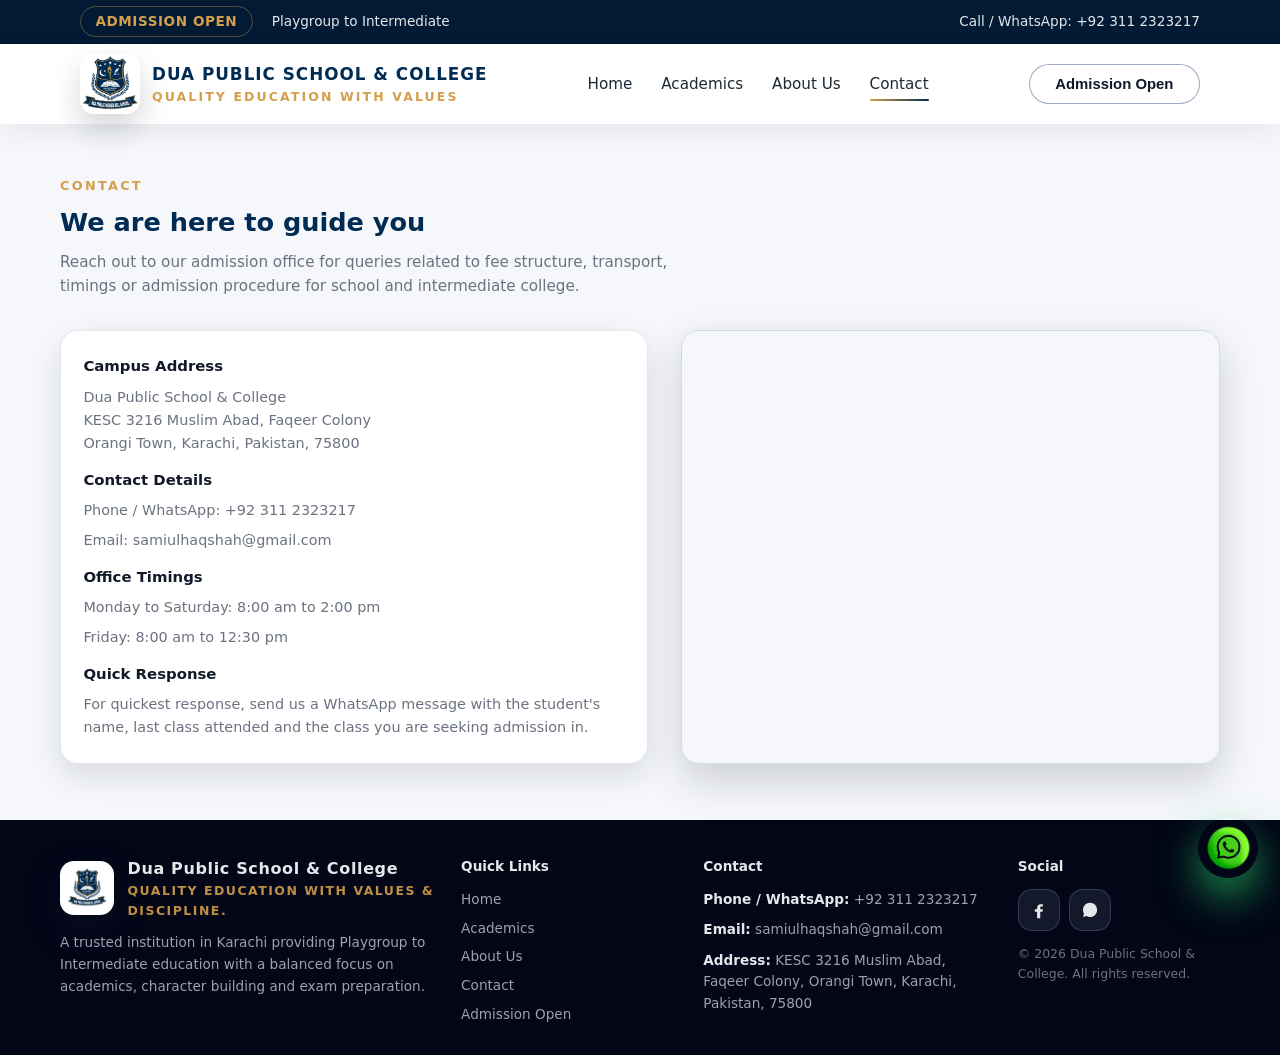
<file: contact.html>
<!DOCTYPE html>
<html lang="en">
  <head>
    <meta charset="UTF-8" />
    <meta name="viewport" content="width=device-width, initial-scale=1.0" />
    <title>Dua Public School &amp; College | Contact</title>
    <link rel="icon" type="image/jpeg" href="assets/logo34.jpg" />
    <link rel="stylesheet" href="styles.css" />
  </head>
  <body>
    <div class="page-wrapper">
      <header>
        <div class="top-bar">
          <div class="top-bar-inner">
            <div class="top-bar-left">
              <span class="top-pill">Admission Open</span>
              <span>Playgroup to Intermediate</span>
            </div>
            <div class="top-bar-right">
              <span>Call / WhatsApp: +92 311 2323217</span>
            </div>
          </div>
        </div>

        <nav class="navbar">
          <div class="nav-inner">
            <a href="index.html" class="brand">
              <div class="brand-logo">
                <img
                  src="assets/logo34.jpg"
                  alt="Dua Public School &amp; College Logo"
                />
              </div>
              <div class="brand-text">
                <span class="brand-title">Dua Public School &amp; College</span>
                <span class="brand-sub">Quality Education with Values</span>
              </div>
            </a>

            <div class="nav-links">
              <a href="index.html">Home</a>
              <a href="academics.html">Academics</a>
              <a href="about.html">About Us</a>
              <a href="contact.html" class="active">Contact</a>
            </div>

            <div class="nav-cta">
              <button class="btn btn-outline" data-open-admission>Admission Open</button>
              <div class="hamburger" id="nav-toggle">
                <span></span>
                <span></span>
                <span></span>
              </div>
            </div>
          </div>
        </nav>
      </header>

      <main>
        <section class="section">
          <div class="section-inner">
            <div class="section-header">
              <span class="section-kicker">Contact</span>
              <h1 class="section-title">We are here to guide you</h1>
              <p class="section-description">
                Reach out to our admission office for queries related to fee structure, transport,
                timings or admission procedure for school and intermediate college.
              </p>
            </div>

            <div class="contact-grid mt-lg">
              <div class="contact-card">
                <div class="contact-row">
                  <strong>Campus Address</strong>
                  <span>
                    Dua Public School &amp; College<br />
                    KESC 3216 Muslim Abad, Faqeer Colony<br />
                    Orangi Town, Karachi, Pakistan, 75800
                  </span>
                </div>

                <div class="contact-row">
                  <strong>Contact Details</strong>
                  <span>Phone / WhatsApp: +92 311 2323217</span>
                  <span>Email: samiulhaqshah@gmail.com</span>
                </div>

                <div class="contact-row">
                  <strong>Office Timings</strong>
                  <span>Monday to Saturday: 8:00 am to 2:00 pm</span>
                  <span>Friday: 8:00 am to 12:30 pm</span>
                </div>

                <div class="contact-row">
                  <strong>Quick Response</strong>
                  <span>
                    For quickest response, send us a WhatsApp message with the student&apos;s name,
                    last class attended and the class you are seeking admission in.
                  </span>
                </div>
              </div>

              <div class="map-embed">
                <!-- Replace the src with your exact Google Maps iframe link -->
                <iframe
                  loading="lazy"
                  allowfullscreen
                  referrerpolicy="no-referrer-when-downgrade"
                  src="https://www.google.com/maps?q=WXGJ%2B6F%20Abidabad%2C%20Karachi%2C%20Pakistan&output=embed"
                ></iframe>
              </div>
            </div>
          </div>
        </section>
      </main>

      <footer class="footer">
        <div class="footer-inner footer-grid">
          <div class="footer-brand">
            <div class="footer-brand-row">
              <img class="footer-logo" src="assets/logo34.jpg" alt="Dua Public School &amp; College" />
              <div>
                <div class="footer-title">Dua Public School &amp; College</div>
                <div class="footer-tagline">Quality education with values &amp; discipline.</div>
              </div>
            </div>
            <p class="footer-desc">
              A trusted institution in Karachi providing Playgroup to Intermediate education with a
              balanced focus on academics, character building and exam preparation.
            </p>
          </div>

          <div class="footer-col">
            <div class="footer-col-title">Quick Links</div>
            <div class="footer-links">
              <a href="index.html">Home</a>
              <a href="academics.html">Academics</a>
              <a href="about.html">About Us</a>
              <a href="contact.html">Contact</a>
              <a href="#" data-open-admission>Admission Open</a>
            </div>
          </div>

          <div class="footer-col">
            <div class="footer-col-title">Contact</div>
            <div class="footer-contact">
              <div><strong>Phone / WhatsApp:</strong> +92 311 2323217</div>
              <div><strong>Email:</strong> samiulhaqshah@gmail.com</div>
              <div>
                <strong>Address:</strong> KESC 3216 Muslim Abad, Faqeer Colony, Orangi Town, Karachi,
                Pakistan, 75800
              </div>
            </div>
          </div>

          <div class="footer-col">
            <div class="footer-col-title">Social</div>
            <div class="social-row">
              <a
                class="social-icon"
                href="https://www.facebook.com/profile.php?id=61580613090994"
                target="_blank"
                rel="noopener noreferrer"
                aria-label="Facebook"
              >
                <svg viewBox="0 0 24 24" aria-hidden="true">
                  <path
                    d="M13.5 22v-8h2.7l.4-3H13.5V9.2c0-.9.2-1.5 1.5-1.5H16.7V5.1c-.3 0-1.3-.1-2.6-.1-2.6 0-4.4 1.6-4.4 4.6V11H7v3h2.7v8h3.8Z"
                  />
                </svg>
              </a>
              <button class="social-icon" type="button" id="footer-whatsapp" aria-label="WhatsApp">
                <svg viewBox="0 0 24 24" aria-hidden="true">
                  <path
                    d="M20.5 11.9c0 4.7-3.8 8.5-8.5 8.5-1.5 0-3-.4-4.3-1.1L3.5 20.5l1.3-4.1c-.8-1.3-1.2-2.8-1.2-4.4C3.6 7.2 7.4 3.4 12 3.4c4.7 0 8.5 3.8 8.5 8.5Zm-4.9 4.2c-.2.5-1.2 1-1.7 1.1-.5.1-1.1.1-1.8-.1-.4-.1-.9-.3-1.5-.6-2.7-1.2-4.4-4.1-4.5-4.3-.1-.2-1.1-1.5-1.1-2.9 0-1.4.7-2.1 1-2.4.2-.3.5-.3.7-.3h.5c.2 0 .4-.1.6.4.2.5.7 1.8.7 1.9.1.1.1.3 0 .5-.1.2-.2.3-.3.5-.2.2-.3.3-.5.5-.1.1-.3.3-.1.6.2.3.8 1.3 1.8 2.1 1.2 1 2.2 1.3 2.5 1.5.3.1.5.1.7-.1.2-.2.8-.9 1-1.2.2-.3.4-.2.6-.1.2.1 1.4.7 1.6.8.2.1.4.2.4.4 0 .2 0 .6-.2 1Z"
                  />
                </svg>
              </button>
            </div>
            <div class="footer-small">
              © <span id="year"></span> Dua Public School &amp; College. All rights reserved.
            </div>
          </div>
        </div>
      </footer>

      <div class="whatsapp-float">
        <button class="whatsapp-btn" id="whatsapp-float-btn" aria-label="Chat on WhatsApp">
          <img src="assets/walogo1.png" alt="WhatsApp chat" />
        </button>
      </div>

      <div class="modal-backdrop" id="admission-modal" aria-hidden="true">
        <div class="modal" role="dialog" aria-modal="true">
          <div class="modal-header">
            <div>
              <h2 class="modal-title">Admission Form</h2>
              <p class="modal-sub">
                Share your details and our admission team will reach out to you on WhatsApp.
              </p>
            </div>
            <button class="modal-close" type="button" data-close-admission aria-label="Close form">
              ×
            </button>
          </div>
          <div class="modal-body">
            <form id="admission-form">
              <div class="form-grid">
                <div class="form-row">
                  <label for="studentName">Student Name</label>
                  <input type="text" id="studentName" name="studentName" required />
                </div>
                <div class="form-row">
                  <label for="fatherName">Father / Guardian Name</label>
                  <input type="text" id="fatherName" name="fatherName" required />
                </div>
                <div class="form-row">
                  <label for="classLevel">Applying For</label>
                  <select id="classLevel" name="classLevel" required>
                    <option value="">Select class / grade</option>
                    <option>Playgroup / Montessori</option>
                    <option>Primary (I &ndash; V)</option>
                    <option>Middle (VI &ndash; VIII)</option>
                    <option>Matric (IX &ndash; X)</option>
                    <option>Intermediate &ndash; F.Sc (Pre-Medical)</option>
                    <option>Intermediate &ndash; F.Sc (Pre-Engineering)</option>
                    <option>Intermediate &ndash; ICS</option>
                    <option>Intermediate &ndash; I.Com</option>
                  </select>
                </div>
                <div class="form-row">
                  <label for="phone">Contact Number (WhatsApp)</label>
                  <input type="tel" id="phone" name="phone" required />
                </div>
                <div class="form-row">
                  <label for="email">Email (optional)</label>
                  <input type="email" id="email" name="email" />
                </div>
                <div class="form-row">
                  <label for="previousSchool">Previous School / College</label>
                  <input type="text" id="previousSchool" name="previousSchool" />
                </div>
                <div class="form-row full">
                  <label for="message">Additional Details</label>
                  <textarea
                    id="message"
                    name="message"
                    placeholder="Mention previous results, board, or any specific questions you have."
                  ></textarea>
                  <p class="helper-text">
                    On submit, your details are shared to our official WhatsApp number
                    (+92&nbsp;311&nbsp;2323217) for quick follow up.
                  </p>
                </div>
              </div>
              <div class="modal-footer">
                <div class="status-pill">
                  <span class="status-dot"></span>
                  Secure WhatsApp enquiry &mdash; no fee to submit.
                </div>
                <button class="btn btn-primary btn-sm" type="submit">Submit via WhatsApp</button>
              </div>
            </form>
          </div>
        </div>
      </div>
    </div>

    <script>
      document.getElementById("year").textContent = new Date().getFullYear();
    </script>
    <script src="script.js"></script>
  </body>
</html>
</file>
<file: styles.css>
/* Global Styles */
*,
*::before,
*::after {
  box-sizing: border-box;
  margin: 0;
  padding: 0;
}

body {
  font-family: system-ui, -apple-system, BlinkMacSystemFont, "Segoe UI", sans-serif;
  color: #1f2933;
  background-color: #f5f7fb;
  line-height: 1.6;
}

a {
  text-decoration: none;
  color: inherit;
}

img {
  max-width: 100%;
  display: block;
}

:root {
  --primary: #002c53;
  --accent: #d49f4a;
  --light-bg: #f5f7fb;
  --card-bg: #ffffff;
  --text-muted: #6b7280;
  --radius-lg: 18px;
  --shadow-soft: 0 18px 45px rgba(15, 23, 42, 0.18);
}

.page-wrapper {
  min-height: 100vh;
  display: flex;
  flex-direction: column;
}

main {
  flex: 1;
}

/* Top Bar */
.top-bar {
  background: #021a33;
  color: #e5e7eb;
  font-size: 0.85rem;
}

.top-bar-inner {
  max-width: 1160px;
  margin: 0 auto;
  padding: 0.4rem 1.25rem;
  display: flex;
  justify-content: space-between;
  align-items: center;
  gap: 0.75rem;
}

.top-bar-left,
.top-bar-right {
  display: flex;
  align-items: center;
  gap: 1.2rem;
}

.top-pill {
  border-radius: 999px;
  border: 1px solid rgba(212, 159, 74, 0.4);
  padding: 0.22rem 0.9rem;
  letter-spacing: 0.04em;
  text-transform: uppercase;
  font-weight: 600;
  color: var(--accent);
}

/* Navbar */
.navbar {
  background: #ffffff;
  box-shadow: 0 10px 25px rgba(15, 23, 42, 0.06);
  position: sticky;
  top: 0;
  z-index: 40;
}

.nav-inner {
  max-width: 1160px;
  margin: 0 auto;
  padding: 0.65rem 1.25rem;
  display: flex;
  align-items: center;
  justify-content: space-between;
  gap: 1.5rem;
}

.brand {
  display: flex;
  align-items: center;
  gap: 0.75rem;
}

.brand-logo {
  width: 60px;
  height: 60px;
  border-radius: 14px;
  overflow: hidden;
  box-shadow: 0 14px 30px rgba(15, 23, 42, 0.18);
}

.brand-text {
  display: flex;
  flex-direction: column;
}

.brand-title {
  font-size: 1.05rem;
  font-weight: 800;
  letter-spacing: 0.06em;
  text-transform: uppercase;
  color: var(--primary);
}

.brand-sub {
  font-size: 0.78rem;
  text-transform: uppercase;
  letter-spacing: 0.17em;
  color: var(--accent);
  font-weight: 600;
}

.nav-links {
  display: flex;
  align-items: center;
  gap: 1.8rem;
  font-size: 0.95rem;
}

.nav-links a {
  position: relative;
  font-weight: 500;
  color: #1f2933;
}

.nav-links a::after {
  content: "";
  position: absolute;
  left: 0;
  bottom: -0.3rem;
  width: 0;
  height: 2px;
  background: linear-gradient(90deg, var(--accent), var(--primary));
  border-radius: 999px;
  transition: width 0.22s ease-out;
}

.nav-links a:hover::after,
.nav-links a.active::after {
  width: 100%;
}

.nav-cta {
  display: flex;
  align-items: center;
  gap: 0.75rem;
}

.btn {
  border: none;
  cursor: pointer;
  border-radius: 999px;
  font-weight: 600;
  font-size: 0.93rem;
  padding: 0.7rem 1.6rem;
  transition: all 0.2s ease;
  display: inline-flex;
  align-items: center;
  justify-content: center;
  gap: 0.4rem;
}

.btn-primary {
  background: linear-gradient(120deg, var(--accent), #f1c27a);
  color: #111827;
  box-shadow: 0 14px 30px rgba(212, 159, 74, 0.45);
}

.btn-primary:hover {
  transform: translateY(-1px);
  box-shadow: 0 18px 40px rgba(212, 159, 74, 0.55);
}

.btn-outline {
  border: 1px solid rgba(148, 163, 184, 0.9);
  color: #0f172a;
  background: #ffffff;
}

.btn-outline:hover {
  border-color: var(--primary);
  color: var(--primary);
}

.hamburger {
  display: none;
  flex-direction: column;
  gap: 4px;
  cursor: pointer;
}

.hamburger span {
  width: 22px;
  height: 2px;
  border-radius: 999px;
  background: #111827;
}

/* Hero */
.hero {
  background: radial-gradient(circle at top left, #163655, #020617);
  color: #e5e7eb;
}

.hero-inner {
  max-width: 1160px;
  margin: 0 auto;
  padding: 3.5rem 1.25rem 3.7rem;
  display: grid;
  grid-template-columns: minmax(0, 1.5fr) minmax(0, 1.1fr);
  gap: 3rem;
  align-items: center;
}

.eyebrow-pill {
  display: inline-flex;
  align-items: center;
  gap: 0.5rem;
  padding: 0.25rem 0.9rem;
  border-radius: 999px;
  background: rgba(15, 23, 42, 0.65);
  border: 1px solid rgba(212, 159, 74, 0.5);
  color: var(--accent);
  font-size: 0.78rem;
  text-transform: uppercase;
  letter-spacing: 0.18em;
  font-weight: 600;
  margin-bottom: 1rem;
}

.hero-title {
  font-size: clamp(2.2rem, 3.2vw + 1rem, 3.1rem);
  line-height: 1.15;
  font-weight: 800;
  margin-bottom: 1.1rem;
}

.hero-title span {
  color: var(--accent);
}

.hero-subtitle {
  font-size: 0.98rem;
  max-width: 540px;
  color: #cbd5f5;
  margin-bottom: 1.7rem;
}

.hero-metadata {
  display: flex;
  flex-wrap: wrap;
  gap: 1.2rem;
  margin-bottom: 1.8rem;
  font-size: 0.86rem;
  color: #cbd5f5;
}

.hero-metadata span {
  display: inline-flex;
  align-items: center;
  gap: 0.4rem;
}

.badge-dot {
  width: 8px;
  height: 8px;
  border-radius: 999px;
  background: #22c55e;
  box-shadow: 0 0 0 4px rgba(34, 197, 94, 0.35);
}

.hero-cta {
  display: flex;
  flex-wrap: wrap;
  gap: 0.9rem;
  align-items: center;
}

.hero-note {
  font-size: 0.8rem;
  color: #9ca3af;
}

.hero-card {
  background: linear-gradient(145deg, #020617, #0b1729);
  border-radius: 26px;
  padding: 1.8rem 1.6rem;
  box-shadow: 0 26px 65px rgba(15, 23, 42, 0.75);
  border: 1px solid rgba(148, 163, 184, 0.35);
  position: relative;
  overflow: hidden;
}

.hero-card-tag {
  position: absolute;
  top: 1.1rem;
  right: 1.35rem;
  font-size: 0.65rem;
  text-transform: uppercase;
  letter-spacing: 0.2em;
  color: #9ca3af;
}

.hero-card-main {
  display: flex;
  flex-direction: column;
  gap: 1.3rem;
}

.hero-card-badge {
  display: inline-flex;
  align-items: center;
  gap: 0.45rem;
  padding: 0.2rem 0.8rem;
  border-radius: 999px;
  background: rgba(15, 23, 42, 0.9);
  border: 1px solid rgba(212, 159, 74, 0.55);
  font-size: 0.72rem;
  color: var(--accent);
}

.hero-card-title {
  font-size: 1.4rem;
  font-weight: 700;
}

.hero-card-grid {
  display: grid;
  grid-template-columns: repeat(2, minmax(0, 1fr));
  gap: 0.9rem;
}

.pill-stat {
  background: rgba(15, 23, 42, 0.86);
  border-radius: 18px;
  padding: 0.8rem 0.9rem;
  border: 1px solid rgba(51, 65, 85, 0.9);
  font-size: 0.8rem;
  color: #cbd5f5;
}

.pill-stat strong {
  display: block;
  font-size: 1.1rem;
  color: #e5e7eb;
}

.hero-seal {
  margin-top: 1.1rem;
  display: flex;
  align-items: center;
  justify-content: space-between;
  gap: 1rem;
  font-size: 0.78rem;
  color: #9ca3af;
}

.hero-seal span {
  display: inline-flex;
  align-items: center;
  gap: 0.4rem;
}

.seal-icon {
  width: 18px;
  height: 18px;
  border-radius: 999px;
  border: 1px solid rgba(212, 159, 74, 0.8);
  display: inline-flex;
  align-items: center;
  justify-content: center;
  font-size: 0.65rem;
  color: var(--accent);
}

/* Sections */
.section {
  padding: 3.2rem 1.25rem 3.5rem;
}

.section-muted {
  background: #ffffff;
  border-top: 1px solid rgba(148, 163, 184, 0.18);
  border-bottom: 1px solid rgba(148, 163, 184, 0.18);
}

.section-inner {
  max-width: 1160px;
  margin: 0 auto;
}

.section-header {
  display: flex;
  flex-direction: column;
  gap: 0.4rem;
  margin-bottom: 1.8rem;
}

.section-kicker {
  font-size: 0.8rem;
  text-transform: uppercase;
  letter-spacing: 0.18em;
  color: var(--accent);
  font-weight: 600;
}

.section-title {
  font-size: 1.6rem;
  color: var(--primary);
}

.section-description {
  font-size: 0.95rem;
  color: var(--text-muted);
  max-width: 640px;
}

/* Cards */
.feature-grid {
  display: grid;
  grid-template-columns: repeat(auto-fit, minmax(230px, 1fr));
  gap: 1.3rem;
}

.feature-card {
  background: var(--card-bg);
  border-radius: var(--radius-lg);
  padding: 1.4rem 1.35rem;
  box-shadow: 0 12px 35px rgba(15, 23, 42, 0.12);
  border: 1px solid rgba(148, 163, 184, 0.25);
}

.feature-icon {
  width: 34px;
  height: 34px;
  border-radius: 999px;
  background: rgba(0, 44, 83, 0.06);
  display: flex;
  align-items: center;
  justify-content: center;
  margin-bottom: 0.7rem;
  font-size: 1rem;
}

.feature-title {
  font-size: 1rem;
  font-weight: 600;
  margin-bottom: 0.3rem;
  color: #111827;
}

.feature-text {
  font-size: 0.9rem;
  color: var(--text-muted);
}

/* Academics Timeline / Stripes */
.striped-card {
  background: #020617;
  color: #e5e7eb;
  border-radius: 24px;
  padding: 1.8rem 1.6rem;
  box-shadow: 0 22px 55px rgba(15, 23, 42, 0.8);
  position: relative;
  overflow: hidden;
}

.striped-card::before {
  content: "";
  position: absolute;
  inset: -40%;
  background-image: radial-gradient(circle at top left, rgba(212, 159, 74, 0.38), transparent 55%),
    radial-gradient(circle at bottom right, rgba(56, 189, 248, 0.28), transparent 60%);
  opacity: 0.8;
  pointer-events: none;
}

.striped-card-inner {
  position: relative;
  display: grid;
  grid-template-columns: minmax(0, 1.4fr) minmax(0, 1.2fr);
  gap: 2.1rem;
}

.striped-pill {
  font-size: 0.78rem;
  text-transform: uppercase;
  letter-spacing: 0.18em;
  color: var(--accent);
  margin-bottom: 0.55rem;
}

.striped-title {
  font-size: 1.45rem;
  font-weight: 700;
  margin-bottom: 0.6rem;
}

.striped-text {
  font-size: 0.9rem;
  color: #cbd5f5;
  margin-bottom: 1.3rem;
}

.striped-meta {
  display: flex;
  flex-wrap: wrap;
  gap: 0.9rem;
  font-size: 0.85rem;
}

.striped-badge {
  border-radius: 999px;
  padding: 0.35rem 0.9rem;
  background: rgba(15, 23, 42, 0.86);
  border: 1px solid rgba(148, 163, 184, 0.6);
}

.academic-list {
  list-style: none;
  margin: 0;
  padding: 0;
}

.academic-item {
  padding: 0.9rem 0.2rem;
  border-bottom: 1px dashed rgba(148, 163, 184, 0.4);
  display: flex;
  justify-content: space-between;
  gap: 1.2rem;
  font-size: 0.9rem;
}

.academic-item:last-child {
  border-bottom: none;
}

.academic-label {
  font-weight: 600;
  color: #e5e7eb;
}

.academic-detail {
  color: #cbd5f5;
  text-align: right;
}

/* About layout */
.two-column {
  display: grid;
  grid-template-columns: minmax(0, 1.3fr) minmax(0, 1.1fr);
  gap: 2.3rem;
  align-items: flex-start;
}

.prose {
  font-size: 0.95rem;
  color: var(--text-muted);
}

.prose p + p {
  margin-top: 0.9rem;
}

.stat-row {
  display: grid;
  grid-template-columns: repeat(auto-fit, minmax(130px, 1fr));
  gap: 0.9rem;
  margin-top: 1.4rem;
}

.mini-stat {
  background: var(--card-bg);
  border-radius: 16px;
  padding: 0.9rem 1rem;
  box-shadow: 0 12px 30px rgba(15, 23, 42, 0.12);
  border: 1px solid rgba(148, 163, 184, 0.25);
  font-size: 0.8rem;
  color: var(--text-muted);
}

.mini-stat strong {
  display: block;
  font-size: 1.3rem;
  color: var(--primary);
}

.about-card {
  background: radial-gradient(circle at top left, #0b1729, #020617);
  border-radius: 24px;
  padding: 1.6rem 1.5rem;
  color: #e5e7eb;
  box-shadow: 0 20px 55px rgba(15, 23, 42, 0.85);
  border: 1px solid rgba(148, 163, 184, 0.4);
}

.about-card h3 {
  font-size: 1.2rem;
  margin-bottom: 0.5rem;
}

.about-card p {
  font-size: 0.9rem;
  color: #cbd5f5;
  margin-bottom: 0.9rem;
}

.about-points {
  list-style: none;
  padding: 0;
  margin: 0.5rem 0 0;
  font-size: 0.88rem;
  color: #e5e7eb;
}

.about-points li {
  display: flex;
  align-items: flex-start;
  gap: 0.4rem;
  margin-bottom: 0.5rem;
}

.about-bullet {
  width: 5px;
  height: 5px;
  border-radius: 999px;
  background: var(--accent);
  margin-top: 0.36rem;
}

/* Contact */
.contact-grid {
  display: grid;
  grid-template-columns: minmax(0, 1.2fr) minmax(0, 1.1fr);
  gap: 2.1rem;
}

.contact-card {
  background: var(--card-bg);
  border-radius: var(--radius-lg);
  padding: 1.5rem 1.4rem;
  box-shadow: 0 12px 30px rgba(15, 23, 42, 0.12);
  border: 1px solid rgba(148, 163, 184, 0.25);
}

.contact-row {
  display: flex;
  flex-direction: column;
  gap: 0.4rem;
  font-size: 0.9rem;
  color: var(--text-muted);
}

.contact-row + .contact-row {
  margin-top: 0.9rem;
}

.contact-row strong {
  font-size: 0.93rem;
  color: #111827;
}

.map-embed {
  border-radius: var(--radius-lg);
  overflow: hidden;
  box-shadow: 0 16px 40px rgba(15, 23, 42, 0.18);
  border: 1px solid rgba(148, 163, 184, 0.35);
}

.map-embed iframe {
  width: 100%;
  height: 100%;
  min-height: 260px;
  border: 0;
}

/* Footer */
.footer {
  background: #020617;
  color: #9ca3af;
  padding: 1.6rem 1.25rem 1.3rem;
  margin-top: auto;
}

.footer-inner {
  max-width: 1160px;
  margin: 0 auto;
  display: flex;
  flex-wrap: wrap;
  justify-content: space-between;
  align-items: center;
  gap: 0.9rem;
  font-size: 0.8rem;
}

.footer-links {
  display: flex;
  flex-wrap: wrap;
  gap: 1rem;
}

.footer-links a {
  color: #9ca3af;
}

.footer-links a:hover {
  color: var(--accent);
}

/* Modal */
.modal-backdrop {
  position: fixed;
  inset: 0;
  background: rgba(15, 23, 42, 0.65);
  backdrop-filter: blur(4px);
  display: flex;
  align-items: center;
  justify-content: center;
  z-index: 50;
  opacity: 0;
  pointer-events: none;
  transition: opacity 0.2s ease;
}

.modal-backdrop.show {
  opacity: 1;
  pointer-events: auto;
}

.modal {
  background: #ffffff;
  border-radius: 20px;
  max-width: 520px;
  width: 100%;
  margin: 0 1rem;
  box-shadow: 0 24px 70px rgba(15, 23, 42, 0.4);
  overflow: hidden;
}

.modal-header {
  padding: 1rem 1.4rem 0.6rem;
  border-bottom: 1px solid rgba(229, 231, 235, 0.9);
  display: flex;
  justify-content: space-between;
  align-items: flex-start;
  gap: 0.8rem;
}

.modal-title {
  font-size: 1.1rem;
  font-weight: 600;
  color: var(--primary);
}

.modal-sub {
  font-size: 0.8rem;
  color: var(--text-muted);
}

.modal-close {
  border: none;
  background: transparent;
  cursor: pointer;
  font-size: 1.2rem;
  color: #6b7280;
}

.modal-body {
  padding: 1.1rem 1.4rem 1.3rem;
}

.form-grid {
  display: grid;
  grid-template-columns: minmax(0, 1fr) minmax(0, 1fr);
  gap: 0.9rem 0.9rem;
}

.form-row {
  display: flex;
  flex-direction: column;
  gap: 0.18rem;
}

.form-row.full {
  grid-column: 1 / -1;
}

label {
  font-size: 0.8rem;
  font-weight: 500;
  color: #374151;
}

input,
select,
textarea {
  border-radius: 10px;
  border: 1px solid rgba(148, 163, 184, 0.8);
  padding: 0.55rem 0.6rem;
  font-size: 0.85rem;
  outline: none;
  transition: border-color 0.15s ease, box-shadow 0.15s ease;
  font-family: inherit;
}

input:focus,
select:focus,
textarea:focus {
  border-color: var(--primary);
  box-shadow: 0 0 0 1px rgba(0, 44, 83, 0.25);
}

textarea {
  min-height: 64px;
  resize: vertical;
}

.helper-text {
  font-size: 0.72rem;
  color: var(--text-muted);
  margin-top: 0.15rem;
}

.modal-footer {
  padding-top: 0.9rem;
  margin-top: 0.4rem;
  border-top: 1px solid rgba(229, 231, 235, 0.9);
  display: flex;
  justify-content: space-between;
  align-items: center;
  gap: 0.9rem;
}

.status-pill {
  font-size: 0.74rem;
  color: #16a34a;
  display: inline-flex;
  align-items: center;
  gap: 0.3rem;
}

.status-dot {
  width: 7px;
  height: 7px;
  border-radius: 999px;
  background: #16a34a;
}

.btn-sm {
  padding: 0.5rem 1.2rem;
  font-size: 0.84rem;
}

/* Floating WhatsApp */
.whatsapp-float {
  position: fixed;
  right: 1.4rem;
  bottom: 1.4rem;
  z-index: 40;
}

.whatsapp-btn {
  width: 60px;
  height: 60px;
  border-radius: 999px;
  background: transparent;
  display: flex;
  align-items: center;
  justify-content: center;
  box-shadow: 0 18px 40px rgba(34, 197, 94, 0.7);
  cursor: pointer;
  border: none;
  padding: 0;
}

.whatsapp-btn img {
  width: 100%;
  height: 100%;
  object-fit: contain;
}

/* Utilities */
.mt-lg {
  margin-top: 2rem;
}

.tagline {
  font-size: 0.86rem;
  color: var(--text-muted);
}

/* Posters */
.poster-grid {
  display: grid;
  grid-template-columns: repeat(2, minmax(0, 1fr));
  gap: 1.4rem;
}

.poster-card {
  background: var(--card-bg);
  border-radius: 22px;
  overflow: hidden;
  border: 1px solid rgba(148, 163, 184, 0.25);
  box-shadow: 0 14px 40px rgba(15, 23, 42, 0.12);
  display: grid;
  grid-template-columns: 220px minmax(0, 1fr);
}

.poster-card img {
  width: 100%;
  height: 100%;
  object-fit: cover;
}

.poster-content {
  padding: 1.15rem 1.2rem;
  display: flex;
  flex-direction: column;
  gap: 0.7rem;
  justify-content: center;
}

.poster-content h3 {
  font-size: 1.1rem;
  color: var(--primary);
  line-height: 1.25;
}

/* Testimonials */
.testimonial-grid {
  display: grid;
  grid-template-columns: repeat(3, minmax(0, 1fr));
  gap: 1.2rem;
}

.testimonial-card {
  background: linear-gradient(145deg, #f7e2b6, #d49f4a);
  border-radius: 20px;
  padding: 1.25rem 1.2rem;
  border: 1px solid rgba(217, 119, 6, 0.45);
  box-shadow: 0 12px 35px rgba(15, 23, 42, 0.12);
  position: relative;
}

.testimonial-card::before {
  content: "“";
  position: absolute;
  top: 0.55rem;
  right: 0.95rem;
  font-size: 3rem;
  color: rgba(212, 159, 74, 0.35);
  line-height: 1;
}

.testimonial-text {
  color: #3b2f16;
  font-size: 0.95rem;
  margin-bottom: 1rem;
}

.testimonial-meta {
  display: flex;
  justify-content: space-between;
  align-items: center;
  gap: 0.75rem;
  border-top: 1px solid rgba(148, 163, 184, 0.22);
  padding-top: 0.85rem;
  font-size: 0.82rem;
}

.testimonial-name {
  font-weight: 700;
  color: #1f2933;
}

.testimonial-role {
  color: #7c4a00;
  font-weight: 600;
}

/* Responsive */
@media (max-width: 900px) {
  .hero-inner {
    grid-template-columns: minmax(0, 1fr);
  }

  .hero-card {
    order: -1;
  }

  .striped-card-inner,
  .two-column,
  .contact-grid {
    grid-template-columns: minmax(0, 1fr);
  }

  .testimonial-grid {
    grid-template-columns: minmax(0, 1fr);
  }
}

@media (max-width: 780px) {
  .nav-inner {
    padding: 0.55rem 1rem;
  }

  .nav-links,
  .nav-cta {
    display: none;
  }

  .hamburger {
    display: flex;
  }

  .mobile-menu {
    position: fixed;
    top: 62px;
    left: 0;
    right: 0;
    background: #ffffff;
    box-shadow: 0 20px 45px rgba(15, 23, 42, 0.25);
    padding: 0.9rem 1.25rem 1.2rem;
    display: none;
    flex-direction: column;
    gap: 0.8rem;
    z-index: 35;
  }

  .mobile-menu.show {
    display: flex;
  }

  .mobile-menu a {
    padding: 0.4rem 0;
    font-size: 0.95rem;
    border-bottom: 1px solid rgba(229, 231, 235, 0.9);
  }

  .mobile-menu a:last-child {
    border-bottom: none;
  }

  .hero-inner {
    padding-top: 2.4rem;
  }

  .poster-card {
    grid-template-columns: minmax(0, 1fr);
  }
}

@media (max-width: 640px) {
  .section {
    padding-top: 2.4rem;
    padding-bottom: 2.6rem;
  }

  .hero-inner {
    padding: 2.6rem 1.1rem 2.9rem;
  }

  .top-bar-inner {
    flex-direction: column;
    align-items: flex-start;
  }

  .hero-card {
    padding: 1.4rem 1.2rem;
  }

  .footer-inner {
    flex-direction: column;
    align-items: flex-start;
  }

  .poster-grid {
    grid-template-columns: minmax(0, 1fr);
  }
}

/* Footer (Upgraded) */
.footer {
  padding: 2.2rem 1.25rem 1.8rem;
}

.footer-grid {
  display: grid;
  grid-template-columns: minmax(0, 1.3fr) minmax(0, 0.75fr) minmax(0, 1fr) minmax(0, 0.7fr);
  align-items: start;
  gap: 1.6rem;
  font-size: 0.85rem;
}

.footer-brand-row {
  display: flex;
  align-items: center;
  gap: 0.85rem;
  margin-bottom: 0.7rem;
}

.footer-logo {
  width: 54px;
  height: 54px;
  border-radius: 14px;
  box-shadow: 0 14px 30px rgba(15, 23, 42, 0.45);
  background: #ffffff;
  padding: 6px;
  object-fit: contain;
}

.footer-title {
  font-size: 1rem;
  font-weight: 800;
  color: #e5e7eb;
  letter-spacing: 0.04em;
}

.footer-tagline {
  color: rgba(212, 159, 74, 0.9);
  font-size: 0.78rem;
  text-transform: uppercase;
  letter-spacing: 0.12em;
  font-weight: 600;
}

.footer-desc {
  color: #9ca3af;
  max-width: 520px;
}

.footer-col-title {
  color: #e5e7eb;
  font-weight: 700;
  margin-bottom: 0.7rem;
}

.footer-col .footer-links {
  flex-direction: column;
  align-items: flex-start;
  gap: 0.45rem;
}

.footer-contact {
  display: flex;
  flex-direction: column;
  gap: 0.55rem;
  color: #9ca3af;
}

.footer-contact strong {
  color: #e5e7eb;
  font-weight: 700;
}

.social-row {
  display: flex;
  gap: 0.6rem;
  align-items: center;
  margin-bottom: 0.85rem;
}

.social-icon {
  width: 42px;
  height: 42px;
  border-radius: 14px;
  display: inline-flex;
  align-items: center;
  justify-content: center;
  background: rgba(148, 163, 184, 0.12);
  border: 1px solid rgba(148, 163, 184, 0.25);
  cursor: pointer;
  padding: 0;
}

.social-icon svg {
  width: 20px;
  height: 20px;
  fill: #e5e7eb;
}

.social-icon:hover {
  border-color: rgba(212, 159, 74, 0.7);
  background: rgba(212, 159, 74, 0.15);
}

.footer-small {
  color: #6b7280;
  font-size: 0.78rem;
}

@media (max-width: 900px) {
  .footer-grid {
    grid-template-columns: minmax(0, 1fr) minmax(0, 1fr);
  }
}

@media (max-width: 640px) {
  .footer-grid {
    grid-template-columns: minmax(0, 1fr);
  }
}
</file>
